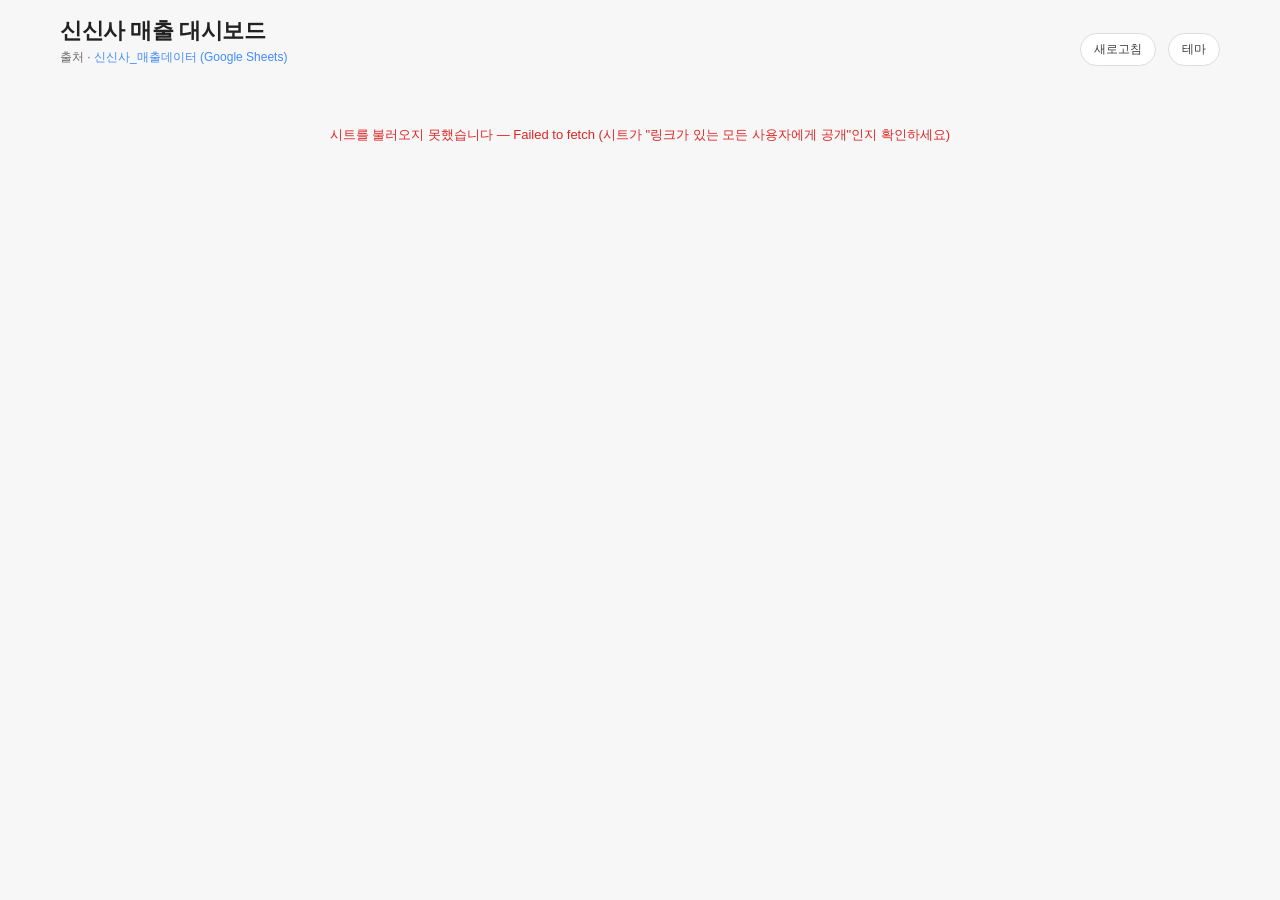
<file: sales/index.html>
<!DOCTYPE html>
<!-- 구글시트(gviz CSV)를 읽어 신신사 매출을 집계·시각화하는 단일 파일 대시보드 -->
<html lang="ko">
<head>
<meta charset="UTF-8">
<meta name="viewport" content="width=device-width, initial-scale=1.0">
<title>신신사 매출 대시보드</title>
<script>
/* 다크 토글 IIFE — DOM 렌더 전 적용 (일일 브리핑과 동일 규약) */
(function(){
  var saved = localStorage.getItem('theme');
  if(saved){ document.documentElement.dataset.theme = saved; }
  else if(window.matchMedia && window.matchMedia('(prefers-color-scheme:dark)').matches){
    document.documentElement.dataset.theme = 'dark';
  }
})();
</script>
<style>
/* ── 디자인 토큰 — briefing/tokens.css 와 동일 값 + 시리즈 색상 슬롯 ── */
:root{
  --bg:#f7f7f7; --card:#fff;
  --txt:#222222; --txt-body:#3f3f3f; --txt-sub:#6a6a6a; --txt-lbl:#929292;
  --bdr:#dddddd; --divider:#ebebeb; --grid:#ebebeb;
  --neg:#dc2626; --pos:#16a34a; --info:#428bff; --accent:#ff385c;
  --s1:#2a78d6; --s2:#eb6834; --s3:#1baf7a; --s4:#eda100;
  --s5:#e87ba4; --s6:#008300; --s7:#4a3aa7; --s8:#e34948; --s9:#8a8f98;
}
[data-theme="dark"]{
  --bg:#0f172a; --card:#1e293b;
  --txt:#f1f5f9; --txt-body:#e2e8f0; --txt-sub:#94a3b8; --txt-lbl:#64748b;
  --bdr:#334155; --divider:#1e293b; --grid:#334155;
  --neg:#f87171; --pos:#4ade80; --info:#60a5fa; --accent:#ff5a7a;
  --s1:#3987e5; --s2:#d95926; --s3:#199e70; --s4:#c98500;
  --s5:#d55181; --s6:#008300; --s7:#9085e9; --s8:#e66767; --s9:#94a3b8;
}
*{box-sizing:border-box}
body{
  font-family:-apple-system,"Pretendard","Apple SD Gothic Neo",BlinkMacSystemFont,sans-serif;
  background:var(--bg); color:var(--txt); margin:0; padding:16px 14px 56px;
  -webkit-font-smoothing:antialiased;
}
.wrap{max-width:1160px;margin:0 auto}
.card{
  background:var(--card); border:1px solid var(--bdr); border-radius:16px;
  box-shadow:0 1px 2px rgba(0,0,0,.04),0 6px 16px rgba(0,0,0,.05); padding:16px;
}
.lbl{font-size:9px;font-weight:800;text-transform:uppercase;color:var(--txt-lbl);letter-spacing:.05em}
.sub{font-size:12px;color:var(--txt-sub)}

/* 헤더 */
header{display:flex;align-items:flex-end;gap:12px;flex-wrap:wrap;margin-bottom:16px}
header h1{font-size:22px;font-weight:800;margin:0;letter-spacing:-.02em}
header .meta{font-size:12px;color:var(--txt-sub);margin-top:3px}
header .meta a{color:var(--info);text-decoration:none}
header .meta a:hover{text-decoration:underline}
.spacer{flex:1}
.btn{
  padding:7px 13px;border:1px solid var(--bdr);background:var(--card);color:var(--txt-body);
  border-radius:999px;font-size:12px;cursor:pointer;font-family:inherit;
}
.btn:hover{border-color:var(--txt-sub)}

/* 필터 — 차트 위 한 줄 */
.filters{display:flex;flex-direction:column;gap:9px;margin-bottom:16px}
.frow{display:flex;align-items:center;gap:8px;flex-wrap:wrap}
.frow > .lbl{min-width:62px;flex:none}
.chip{
  padding:5px 12px;border:1px solid var(--bdr);background:var(--card);border-radius:999px;
  font-size:12px;color:var(--txt-body);cursor:pointer;white-space:nowrap;font-family:inherit;
}
.chip:hover{border-color:var(--txt-sub)}
.chip.active{background:var(--txt);color:var(--card);border-color:var(--txt);font-weight:600}

/* KPI */
.kpis{display:grid;grid-template-columns:repeat(4,1fr);gap:12px;margin-bottom:14px}
.kpi .val{font-size:26px;font-weight:800;margin-top:5px;letter-spacing:-.02em;line-height:1.15}
.kpi.hero .val{font-size:48px;line-height:1.05}
.kpi .val small{font-size:.42em;font-weight:700;color:var(--txt-sub);margin-left:3px}
.kpi.hero .val small{font-size:.3em}
.kpi .note{font-size:11px;color:var(--txt-sub);margin-top:6px}
.delta{font-weight:800}
.delta.up{color:var(--pos)} .delta.dn{color:var(--neg)} .delta.fl{color:var(--txt-sub)}

/* 차트 */
.charts{display:grid;grid-template-columns:1fr 1fr;gap:12px;margin-bottom:14px}
.charts > .card{min-width:0}      /* 그리드 열이 자기 SVG 폭에 끌려가지 않게 */
.charts .full{grid-column:1 / -1}
.chart-card{position:relative}
.chart-head{display:flex;align-items:baseline;gap:8px;margin-bottom:2px}
.chart-head h2{font-size:14px;font-weight:700;margin:0}
.chart-head .unit{font-size:11px;color:var(--txt-lbl)}
.legend{display:flex;gap:14px;flex-wrap:wrap;margin:8px 0 2px}
.legend span{display:inline-flex;align-items:center;gap:6px;font-size:11.5px;color:var(--txt-sub)}
.legend i{display:inline-block;flex:none}
.legend i.line{width:14px;height:3px;border-radius:2px}
.legend i.rect{width:11px;height:11px;border-radius:3px}
.plot{overflow-x:auto;overflow-y:hidden}
.plot svg{display:block}
.empty{padding:38px 0;text-align:center;color:var(--txt-sub);font-size:13px}
.figure{padding:34px 0 30px;text-align:center}
.figure-n{font-size:12px;color:var(--txt-sub)}
.figure-v{font-size:30px;font-weight:800;letter-spacing:-.02em;margin-top:5px}

/* 툴팁 */
.tip{
  position:absolute;z-index:20;pointer-events:none;background:var(--card);
  border:1px solid var(--bdr);border-radius:10px;padding:8px 10px;
  box-shadow:0 6px 22px rgba(0,0,0,.14);min-width:118px;
}
.tip-t{font-size:10.5px;font-weight:700;color:var(--txt-lbl);margin-bottom:5px}
.tip-r{display:flex;align-items:center;gap:6px;font-size:12px;line-height:1.7;white-space:nowrap}
.tip-r b{color:var(--txt);font-weight:800;font-variant-numeric:tabular-nums}
.tip-k{width:12px;height:3px;border-radius:2px;flex:none}
.tip-n{color:var(--txt-sub);font-size:11px}

/* 표 */
.table-wrap{max-height:440px;overflow:auto;margin-top:10px;border-top:1px solid var(--divider)}
table{width:100%;border-collapse:collapse;font-size:12px}
thead th{
  position:sticky;top:0;background:var(--card);z-index:2;text-align:left;padding:9px 8px;
  font-size:10px;font-weight:800;color:var(--txt-lbl);text-transform:uppercase;letter-spacing:.04em;
  border-bottom:1px solid var(--bdr);cursor:pointer;white-space:nowrap;user-select:none;
}
thead th:hover{color:var(--txt-body)}
thead th.num,tbody td.num{text-align:right;font-variant-numeric:tabular-nums}
tbody td{padding:8px;border-bottom:1px solid var(--divider);color:var(--txt-body);white-space:nowrap}
tbody tr:hover td{background:var(--bg)}

.status{padding:44px 0;text-align:center;color:var(--txt-sub);font-size:13px}
.status.err{color:var(--neg)}

@media (max-width:820px){
  .kpis{grid-template-columns:repeat(2,1fr)}
  .charts{grid-template-columns:1fr}
  .kpi.hero .val{font-size:38px}
}
</style>
</head>
<body>
<div class="wrap">

  <header>
    <div>
      <h1>신신사 매출 대시보드</h1>
      <div class="meta">
        출처 · <a id="srcLink" href="#" target="_blank" rel="noopener">신신사_매출데이터 (Google Sheets)</a>
        <span id="stamp"></span>
      </div>
    </div>
    <div class="spacer"></div>
    <button class="btn" id="reload" type="button">새로고침</button>
    <button class="btn" id="theme" type="button">테마</button>
  </header>

  <div id="status" class="status">구글시트를 불러오는 중…</div>

  <main id="app" hidden>

    <section class="filters" id="filters"></section>

    <section class="kpis">
      <div class="card kpi hero">
        <div class="lbl">총 매출액</div>
        <div class="val" id="kpiRev">—</div>
        <div class="note" id="kpiRevNote"></div>
      </div>
      <div class="card kpi">
        <div class="lbl">총 판매수량</div>
        <div class="val" id="kpiQty">—</div>
        <div class="note" id="kpiQtyNote"></div>
      </div>
      <div class="card kpi">
        <div class="lbl">평균 단가</div>
        <div class="val" id="kpiPrice">—</div>
        <div class="note">매출액 ÷ 판매수량</div>
      </div>
      <div class="card kpi">
        <div class="lbl">연간 성장률</div>
        <div class="val" id="kpiYoy">—</div>
        <div class="note" id="kpiYoyNote"></div>
      </div>
    </section>

    <section class="charts">
      <div class="card chart-card full" id="cTrend">
        <div class="chart-head"><h2>월별 매출 추이</h2><span class="unit">단위 · 억원</span></div>
        <div class="sub">연도별 같은 달을 겹쳐 비교합니다.</div>
        <div class="legend"></div>
        <div class="plot"></div>
      </div>

      <div class="card chart-card" id="cSite">
        <div class="chart-head"><h2>생산거점별 매출</h2><span class="unit">단위 · 억원</span></div>
        <div class="sub">선택 기간 누적, 매출 순.</div>
        <div class="plot"></div>
      </div>

      <div class="card chart-card" id="cProduct">
        <div class="chart-head"><h2>제품군별 매출</h2><span class="unit">단위 · 억원</span></div>
        <div class="sub">선택 기간 누적, 매출 순.</div>
        <div class="plot"></div>
      </div>

      <div class="card chart-card full" id="cCountry">
        <div class="chart-head"><h2>국가별 월 매출 구성</h2><span class="unit">단위 · 억원</span></div>
        <div class="sub">월 매출을 판매 국가로 나눠 쌓았습니다.</div>
        <div class="legend"></div>
        <div class="plot"></div>
      </div>
    </section>

    <section class="card">
      <div class="chart-head"><h2>상세 데이터</h2><span class="unit" id="rowCount"></span></div>
      <div class="sub">머리글을 누르면 정렬됩니다.</div>
      <div class="table-wrap">
        <table>
          <thead><tr id="thead"></tr></thead>
          <tbody id="tbody"></tbody>
        </table>
      </div>
    </section>

  </main>
</div>

<script>
(function(){
'use strict';

/* ──────────────────────────── 설정 ──────────────────────────── */
var SHEET_ID = '1qVXO3Bv8hkRlRXuQdixSHuerXBR7qFPk470iBvlNhrI';
var SHEET_URL = 'https://docs.google.com/spreadsheets/d/' + SHEET_ID + '/edit';
var CSV_URL = 'https://docs.google.com/spreadsheets/d/' + SHEET_ID + '/gviz/tq?tqx=out:csv';
var NS = 'http://www.w3.org/2000/svg';
var EOK = 1e8; /* 억 */

document.getElementById('srcLink').href = SHEET_URL;

/* ──────────────────────────── 유틸 ──────────────────────────── */
function css(name){
  return getComputedStyle(document.documentElement).getPropertyValue(name).trim();
}
function slot(i){ return css('--s' + (i < 8 ? i + 1 : 9)); }

/* RFC4180 CSV 파서 — gviz는 숫자에 천단위 쉼표를 넣어 내보내므로 따옴표 처리가 필수 */
function parseCSV(text){
  var rows = [], row = [], field = '', inQuote = false, i, c;
  for(i = 0; i < text.length; i++){
    c = text[i];
    if(inQuote){
      if(c === '"'){
        if(text[i+1] === '"'){ field += '"'; i++; } else { inQuote = false; }
      } else { field += c; }
    } else if(c === '"'){ inQuote = true; }
    else if(c === ','){ row.push(field); field = ''; }
    else if(c === '\n'){ row.push(field); rows.push(row); row = []; field = ''; }
    else if(c !== '\r'){ field += c; }
  }
  if(field !== '' || row.length){ row.push(field); rows.push(row); }
  return rows;
}
function num(v){
  var n = parseFloat(String(v).replace(/[^0-9.\-]/g, ''));
  return isFinite(n) ? n : 0;
}
function fmtWon(v){
  var a = Math.abs(v);
  if(a >= 1e12) return trim1(v / 1e12) + '조';
  if(a >= EOK)  return trim1(v / EOK) + '억';
  if(a >= 1e4)  return Math.round(v / 1e4).toLocaleString('ko-KR') + '만';
  return Math.round(v).toLocaleString('ko-KR');
}
function fmtQty(v){
  if(Math.abs(v) >= 1e4) return trim1(v / 1e4) + '만';
  return Math.round(v).toLocaleString('ko-KR');
}
function trim1(v){
  var s = Math.abs(v) >= 100 ? String(Math.round(v)) : v.toFixed(1);
  return s.replace(/\.0$/, '').replace(/\B(?=(\d{3})+(?!\d))/, ',');
}
function comma(v){ return Math.round(v).toLocaleString('ko-KR'); }
/* 축 눈금은 억 단위 소수 — 자릿수는 최대값에 맞춰 결정 */
function fmtEok(v, step){
  var d = step / EOK < 1 ? 2 : (step / EOK < 10 ? 1 : 0);
  return (v / EOK).toFixed(d).replace(/\.?0+$/, '') || '0';
}
function niceTicks(max){
  if(!(max > 0)) return [0, 1];
  var raw = max / 4;
  var mag = Math.pow(10, Math.floor(Math.log10(raw)));
  var n = raw / mag;
  var step = (n <= 1 ? 1 : n <= 2 ? 2 : n <= 2.5 ? 2.5 : n <= 5 ? 5 : 10) * mag;
  var t = [], v = 0;
  while(v < max - step * 1e-9){ t.push(v); v += step; }
  t.push(v);
  return t;
}
function el(tag, attrs, text){
  var e = document.createElementNS(NS, tag), k;
  for(k in attrs){ if(attrs[k] != null) e.setAttribute(k, attrs[k]); }
  if(text != null) e.textContent = text;   /* 시트에서 온 라벨은 항상 textContent */
  return e;
}
/* 데이터 끝(오른쪽/위)만 둥근 막대 — 베이스라인 쪽은 각지게 */
function barRightPath(x, y, w, h, r){
  r = Math.min(r, w, h / 2);
  if(r <= 0.5) return 'M' + x + ',' + y + 'h' + w + 'v' + h + 'h' + (-w) + 'Z';
  return 'M' + x + ',' + y + 'H' + (x + w - r) + 'A' + r + ',' + r + ' 0 0 1 ' + (x + w) + ',' + (y + r) +
         'V' + (y + h - r) + 'A' + r + ',' + r + ' 0 0 1 ' + (x + w - r) + ',' + (y + h) + 'H' + x + 'Z';
}
function barTopPath(x, y, w, h, r){
  r = Math.min(r, w / 2, h);
  if(r <= 0.5) return 'M' + x + ',' + y + 'h' + w + 'v' + h + 'h' + (-w) + 'Z';
  return 'M' + x + ',' + (y + h) + 'V' + (y + r) + 'A' + r + ',' + r + ' 0 0 1 ' + (x + r) + ',' + y +
         'H' + (x + w - r) + 'A' + r + ',' + r + ' 0 0 1 ' + (x + w) + ',' + (y + r) +
         'V' + (y + h) + 'Z';
}

/* ──────────────────────────── 툴팁 ──────────────────────────── */
function tipFor(card){
  var t = card.querySelector('.tip');
  if(!t){ t = document.createElement('div'); t.className = 'tip'; t.hidden = true; card.appendChild(t); }
  return t;
}
function showTip(card, x, y, title, rows){
  var t = tipFor(card);
  t.replaceChildren();
  var h = document.createElement('div');
  h.className = 'tip-t'; h.textContent = title; t.appendChild(h);
  rows.forEach(function(r){
    var line = document.createElement('div'); line.className = 'tip-r';
    var key = document.createElement('span'); key.className = 'tip-k'; key.style.background = r.color;
    var val = document.createElement('b'); val.textContent = r.value;          /* 값이 앞 */
    var nm  = document.createElement('span'); nm.className = 'tip-n'; nm.textContent = r.name;
    line.append(key, val, nm); t.appendChild(line);
  });
  t.hidden = false;
  var w = t.offsetWidth, hgt = t.offsetHeight, cw = card.clientWidth;
  t.style.left = Math.max(6, Math.min(cw - w - 6, x - w / 2)) + 'px';
  t.style.top  = Math.max(4, y - hgt - 12) + 'px';
}
function hideTip(card){ var t = card.querySelector('.tip'); if(t) t.hidden = true; }
/* SVG 좌표 → 카드 기준 좌표 (패딩·가로 스크롤·확대 모두 반영) */
function anchor(card, svg, sx, sy, W, H){
  var b = svg.getBoundingClientRect(), c = card.getBoundingClientRect();
  return { x: b.left - c.left + sx * (b.width / W), y: b.top - c.top + sy * (b.height / H) };
}

/* ──────────────────────────── 상태 ──────────────────────────── */
var ALL = [];                     /* 시트 전체 행 */
var COLS = ['연월','생산거점','국가','제품군','고객사','수출구분','판매수량','단가_원','매출액_원'];
var YEARS = [], SITES = [], PRODUCTS = [], CHANNELS = [], COUNTRIES = [];
var COLOR = { year: {}, country: {} };   /* 색은 엔티티에 고정 — 필터로 다시 칠하지 않음 */
var F = { year: 'ALL', site: 'ALL', product: 'ALL', channel: 'ALL' };
var SORT = { key: '연월', dir: 1 };

/* ──────────────────────────── 로드 ──────────────────────────── */
function load(){
  var status = document.getElementById('status');
  var app = document.getElementById('app');
  status.className = 'status';
  status.textContent = '구글시트를 불러오는 중…';
  status.hidden = false;
  if(!ALL.length) app.hidden = true;

  fetch(CSV_URL + '&_=' + Date.now(), { cache: 'no-store' })
    .then(function(r){
      if(!r.ok) throw new Error('HTTP ' + r.status);
      return r.text();
    })
    .then(function(text){
      var rows = parseCSV(text).filter(function(r){ return r.length > 1; });
      if(rows.length < 2) throw new Error('시트에 데이터 행이 없습니다.');
      var head = rows[0].map(function(s){ return s.trim(); });
      var ix = COLS.map(function(name){
        var i = head.indexOf(name);
        return i >= 0 ? i : COLS.indexOf(name);   /* 머리글이 바뀌면 위치로 대체 */
      });
      ALL = rows.slice(1)
        .filter(function(r){ return r[ix[0]] && /^\d{4}-\d{2}/.test(r[ix[0]].trim()); })
        .map(function(r){
          return {
            '연월': r[ix[0]].trim(),
            '생산거점': (r[ix[1]] || '').trim(),
            '국가': (r[ix[2]] || '').trim(),
            '제품군': (r[ix[3]] || '').trim(),
            '고객사': (r[ix[4]] || '').trim(),
            '수출구분': (r[ix[5]] || '').trim(),
            '판매수량': num(r[ix[6]]),
            '단가_원': num(r[ix[7]]),
            '매출액_원': num(r[ix[8]])
          };
        });
      if(!ALL.length) throw new Error('읽을 수 있는 매출 행이 없습니다.');
      buildMeta();
      status.hidden = true;
      app.hidden = false;
      document.getElementById('stamp').textContent =
        ' · ' + new Date().toLocaleString('ko-KR', { dateStyle: 'medium', timeStyle: 'short' }) + ' 기준';
      buildFilters();
      renderAll();
    })
    .catch(function(e){
      status.className = 'status err';
      status.hidden = false;
      status.textContent = '시트를 불러오지 못했습니다 — ' + e.message +
        ' (시트가 "링크가 있는 모든 사용자에게 공개"인지 확인하세요)';
    });
}

function uniq(key, sortFn){
  var seen = {}, out = [];
  ALL.forEach(function(r){ if(r[key] && !seen[r[key]]){ seen[r[key]] = 1; out.push(r[key]); } });
  return sortFn ? out.sort(sortFn) : out.sort();
}
function buildMeta(){
  YEARS = uniq2(ALL.map(function(r){ return r['연월'].slice(0, 4); })).sort();
  SITES = uniq('생산거점'); PRODUCTS = uniq('제품군'); CHANNELS = uniq('수출구분');

  /* 국가 순서는 전체 데이터 기준 매출 내림차순으로 한 번만 고정 */
  var tot = {};
  ALL.forEach(function(r){ tot[r['국가']] = (tot[r['국가']] || 0) + r['매출액_원']; });
  COUNTRIES = Object.keys(tot).sort(function(a, b){ return tot[b] - tot[a]; });

  COLOR.year = {}; COLOR.country = {};
  YEARS.forEach(function(y, i){ COLOR.year[y] = i; });
  COUNTRIES.forEach(function(c, i){ COLOR.country[c] = i; });
}
function uniq2(arr){
  var seen = {}, out = [];
  arr.forEach(function(v){ if(v && !seen[v]){ seen[v] = 1; out.push(v); } });
  return out;
}

/* ──────────────────────────── 필터 ──────────────────────────── */
function buildFilters(){
  var host = document.getElementById('filters');
  host.replaceChildren();
  addRow(host, '기간', 'year', YEARS.map(function(y){ return y + '년'; }), YEARS);
  addRow(host, '생산거점', 'site', SITES, SITES);
  addRow(host, '제품군', 'product', PRODUCTS, PRODUCTS);
  addRow(host, '수출구분', 'channel', CHANNELS, CHANNELS);
}
function addRow(host, label, key, labels, values){
  var row = document.createElement('div'); row.className = 'frow';
  var lb = document.createElement('div'); lb.className = 'lbl'; lb.textContent = label;
  row.appendChild(lb);
  row.appendChild(chip('전체', 'ALL', key));
  values.forEach(function(v, i){ row.appendChild(chip(labels[i], v, key)); });
  host.appendChild(row);
}
function chip(text, value, key){
  var b = document.createElement('button');
  b.type = 'button';
  b.className = 'chip' + (F[key] === value ? ' active' : '');
  b.textContent = text;
  b.addEventListener('click', function(){
    F[key] = value;
    Array.prototype.forEach.call(b.parentNode.querySelectorAll('.chip'), function(c){
      c.classList.remove('active');
    });
    b.classList.add('active');
    renderAll();
  });
  return b;
}
function filtered(ignoreYear){
  return ALL.filter(function(r){
    if(!ignoreYear && F.year !== 'ALL' && r['연월'].slice(0, 4) !== F.year) return false;
    if(F.site !== 'ALL' && r['생산거점'] !== F.site) return false;
    if(F.product !== 'ALL' && r['제품군'] !== F.product) return false;
    if(F.channel !== 'ALL' && r['수출구분'] !== F.channel) return false;
    return true;
  });
}
function sum(rows, key){
  return rows.reduce(function(a, r){ return a + r[key]; }, 0);
}
function groupSum(rows, key, valKey){
  var m = new Map();
  rows.forEach(function(r){ m.set(r[key], (m.get(r[key]) || 0) + r[valKey]); });
  return m;
}

/* ──────────────────────────── 렌더 ──────────────────────────── */
function renderAll(){
  var rows = filtered(false);
  renderKPI(rows);
  renderTrend(rows);
  renderRank(document.getElementById('cSite'), rows, '생산거점');
  renderRank(document.getElementById('cProduct'), rows, '제품군');
  renderCountry(rows);
  renderTable(rows);
}

function renderKPI(rows){
  var rev = sum(rows, '매출액_원'), qty = sum(rows, '판매수량');
  var months = uniq2(rows.map(function(r){ return r['연월']; })).length;

  setVal('kpiRev', fmtWon(rev), '원');
  document.getElementById('kpiRevNote').textContent =
    months ? months + '개월 · 월평균 ' + fmtWon(rev / months) + '원' : '해당 데이터 없음';

  setVal('kpiQty', fmtQty(qty), '대');
  document.getElementById('kpiQtyNote').textContent = comma(qty) + '대';

  setVal('kpiPrice', qty ? comma(rev / qty) : '—', qty ? '원' : '');

  /* 연간 성장률 — 기간 칩과 무관하게 연도 전체를 비교 */
  var yRows = filtered(true), box = document.getElementById('kpiYoy');
  var note = document.getElementById('kpiYoyNote');
  if(YEARS.length < 2){
    box.textContent = '—'; note.textContent = '비교할 연도가 없습니다.';
    return;
  }
  var prev = YEARS[YEARS.length - 2], cur = YEARS[YEARS.length - 1];
  var pv = sum(yRows.filter(function(r){ return r['연월'].slice(0, 4) === prev; }), '매출액_원');
  var cv = sum(yRows.filter(function(r){ return r['연월'].slice(0, 4) === cur; }), '매출액_원');
  box.replaceChildren();
  if(!pv){
    box.textContent = '—';
    note.textContent = cv ? cur + '년 ' + fmtWon(cv) + '원 · ' + prev + '년 실적 없음'
                          : '해당 조건의 비교 데이터가 없습니다.';
    return;
  } else {
    var pct = (cv - pv) / pv * 100;
    var s = document.createElement('span');
    s.className = 'delta ' + (pct > 0.05 ? 'up' : pct < -0.05 ? 'dn' : 'fl');
    s.textContent = (pct > 0 ? '+' : '') + pct.toFixed(1) + '%';
    box.appendChild(s);
  }
  note.textContent = cur + '년 ' + fmtWon(cv) + ' vs ' + prev + '년 ' + fmtWon(pv) + '원';
}
function setVal(id, text, unit){
  var e = document.getElementById(id);
  e.replaceChildren(document.createTextNode(text));
  if(unit){ var s = document.createElement('small'); s.textContent = unit; e.appendChild(s); }
}

function plotOf(card){
  var p = card.querySelector('.plot');
  p.replaceChildren();
  hideTip(card);
  return p;
}
function noData(card){
  var p = plotOf(card);
  var d = document.createElement('div'); d.className = 'empty';
  d.textContent = '선택한 조건에 해당하는 데이터가 없습니다.';
  p.appendChild(d);
  var lg = card.querySelector('.legend'); if(lg) lg.replaceChildren();
}
function legendOf(card, items, shape){
  var lg = card.querySelector('.legend');
  if(!lg) return;
  lg.replaceChildren();
  if(items.length < 2) return;              /* 시리즈가 하나면 제목이 곧 범례 */
  items.forEach(function(it){
    var s = document.createElement('span');
    var i = document.createElement('i');
    i.className = shape; i.style.background = it.color;
    var t = document.createTextNode(it.name);
    s.append(i, t); lg.appendChild(s);
  });
}

/* 1. 월별 매출 추이 — 연도별 라인 */
function renderTrend(rows){
  var card = document.getElementById('cTrend');
  if(!rows.length) return noData(card);

  var years = (F.year === 'ALL' ? YEARS : [F.year]).filter(function(y){
    return rows.some(function(r){ return r['연월'].slice(0, 4) === y; });
  });
  var series = years.map(function(y){
    var v = new Array(12).fill(0), has = new Array(12).fill(false);
    rows.forEach(function(r){
      if(r['연월'].slice(0, 4) !== y) return;
      var m = parseInt(r['연월'].slice(5, 7), 10) - 1;
      v[m] += r['매출액_원']; has[m] = true;
    });
    return { name: y + '년', color: slot(COLOR.year[y]), v: v, has: has };
  });
  legendOf(card, series, 'line');

  var host = plotOf(card);
  var W = Math.max(560, host.clientWidth || card.clientWidth - 32);
  var H = 300, PL = 54, PR = 66, PT = 14, PB = 30;
  var iw = W - PL - PR, ih = H - PT - PB;

  var max = 0;
  series.forEach(function(s){ s.v.forEach(function(x){ if(x > max) max = x; }); });
  var ticks = niceTicks(max), top = ticks[ticks.length - 1];
  var step = ticks.length > 1 ? ticks[1] - ticks[0] : top;
  var X = function(i){ return PL + i * iw / 11; };
  var Y = function(v){ return PT + ih - (top ? v / top * ih : 0); };

  var svg = el('svg', { width: W, height: H, viewBox: '0 0 ' + W + ' ' + H, role: 'img' });
  svg.appendChild(el('title', {}, '월별 매출 추이'));

  ticks.forEach(function(t){
    svg.appendChild(el('line', { x1: PL, x2: PL + iw, y1: Y(t), y2: Y(t), stroke: css('--grid'), 'stroke-width': 1 }));
    svg.appendChild(el('text', {
      x: PL - 9, y: Y(t) + 4, 'text-anchor': 'end', fill: css('--txt-lbl'),
      'font-size': 10.5, 'font-variant-numeric': 'tabular-nums'
    }, fmtEok(t, step)));
  });
  for(var m = 0; m < 12; m++){
    svg.appendChild(el('text', {
      x: X(m), y: H - 9, 'text-anchor': 'middle', fill: css('--txt-lbl'), 'font-size': 10.5
    }, (m + 1) + '월'));
  }

  series.forEach(function(s){
    var pts = [], last = -1;
    for(var i = 0; i < 12; i++){ if(s.has[i]){ pts.push([X(i), Y(s.v[i])]); last = i; } }
    if(!pts.length) return;
    svg.appendChild(el('path', {
      d: pts.map(function(p, i){ return (i ? 'L' : 'M') + p[0] + ',' + p[1]; }).join(' '),
      fill: 'none', stroke: s.color, 'stroke-width': 2,
      'stroke-linejoin': 'round', 'stroke-linecap': 'round'
    }));
    s.endX = pts[pts.length - 1][0]; s.endY = pts[pts.length - 1][1]; s.endV = s.v[last];
  });
  /* 끝점 마커 + 표면색 링 */
  series.forEach(function(s){
    if(s.endX == null) return;
    svg.appendChild(el('circle', {
      cx: s.endX, cy: s.endY, r: 4.5, fill: s.color, stroke: css('--card'), 'stroke-width': 2
    }));
  });
  /* 끝값 직접 라벨 — 서로 겹치면 범례에 맡기고 생략 */
  var placed = [];
  series.forEach(function(s){
    if(s.endX == null) return;
    if(placed.some(function(y){ return Math.abs(y - s.endY) < 16; })) return;
    placed.push(s.endY);
    svg.appendChild(el('text', {
      x: s.endX + 10, y: s.endY + 4, fill: css('--txt-body'),
      'font-size': 11.5, 'font-weight': 700, 'font-variant-numeric': 'tabular-nums'
    }, fmtEok(s.endV, step)));
  });

  /* 크로스헤어 — X를 먼저 찾고 모든 시리즈 값을 한 번에 읽어준다 */
  var hair = el('line', { y1: PT, y2: PT + ih, stroke: css('--txt-lbl'), 'stroke-width': 1, opacity: 0 });
  svg.appendChild(hair);
  var hit = el('rect', { x: PL - iw / 22, y: PT, width: iw + iw / 11, height: ih, fill: 'transparent' });
  svg.appendChild(hit);
  hit.addEventListener('pointermove', function(ev){
    var box = svg.getBoundingClientRect();
    var rel = (ev.clientX - box.left) * (W / box.width);
    var i = Math.max(0, Math.min(11, Math.round((rel - PL) / (iw / 11))));
    hair.setAttribute('x1', X(i)); hair.setAttribute('x2', X(i)); hair.setAttribute('opacity', .45);
    var lines = series.filter(function(s){ return s.has[i]; }).map(function(s){
      return { color: s.color, value: fmtWon(s.v[i]) + '원', name: s.name };
    });
    if(!lines.length){ hideTip(card); return; }
    var yTop = Math.min.apply(null, series.filter(function(s){ return s.has[i]; }).map(function(s){ return Y(s.v[i]); }));
    var a = anchor(card, svg, X(i), yTop, W, H);
    showTip(card, a.x, a.y, (i + 1) + '월', lines);
  });
  hit.addEventListener('pointerleave', function(){ hair.setAttribute('opacity', 0); hideTip(card); });

  host.appendChild(svg);
}

/* 2·3. 순위 가로 막대 — 단일 색(항목에 자연 순서가 없으므로 값-램프 금지) */
function renderRank(card, rows, key){
  if(!rows.length) return noData(card);
  var m = groupSum(rows, key, '매출액_원');
  var items = Array.from(m, function(e){ return { name: e[0], v: e[1] }; })
                   .sort(function(a, b){ return b.v - a.v; });

  var host = plotOf(card);
  if(items.length === 1){          /* 막대 하나짜리 차트 대신 수치로 */
    var fig = document.createElement('div');
    fig.className = 'figure';
    var nm = document.createElement('div'); nm.className = 'figure-n'; nm.textContent = items[0].name;
    var vl = document.createElement('div'); vl.className = 'figure-v';
    vl.textContent = fmtWon(items[0].v) + '원';
    fig.append(nm, vl); host.appendChild(fig);
    return;
  }
  var W = Math.max(260, host.clientWidth || card.clientWidth - 32);
  var narrow = W < 420;
  var PL = narrow ? 68 : 84, PR = narrow ? 58 : 74, PT = 6, PB = 24;
  var band = 34, ih = items.length * band;
  var H = PT + ih + PB, iw = W - PL - PR;
  var max = items.length ? items[0].v : 0;
  var ticks = niceTicks(max), top = ticks[ticks.length - 1];
  var step = ticks.length > 1 ? ticks[1] - ticks[0] : top;

  var svg = el('svg', { width: W, height: H, viewBox: '0 0 ' + W + ' ' + H, role: 'img' });
  svg.appendChild(el('title', {}, key + '별 매출'));

  ticks.forEach(function(t){
    var x = PL + (top ? t / top * iw : 0);
    svg.appendChild(el('line', { x1: x, x2: x, y1: PT, y2: PT + ih, stroke: css('--grid'), 'stroke-width': 1 }));
    svg.appendChild(el('text', {
      x: x, y: H - 8, 'text-anchor': 'middle', fill: css('--txt-lbl'),
      'font-size': 10.5, 'font-variant-numeric': 'tabular-nums'
    }, fmtEok(t, step)));
  });

  var bh = Math.min(24, band - 10);
  items.forEach(function(it, i){
    var y = PT + i * band + (band - bh) / 2;
    var w = top ? Math.max(1, it.v / top * iw) : 1;
    svg.appendChild(el('text', {
      x: PL - 10, y: y + bh / 2 + 4, 'text-anchor': 'end', fill: css('--txt-body'), 'font-size': 12
    }, it.name));
    var bar = el('path', { d: barRightPath(PL, y, w, bh, 4), fill: slot(0) });
    svg.appendChild(bar);
    svg.appendChild(el('text', {
      x: PL + w + 9, y: y + bh / 2 + 4, fill: css('--txt-body'),
      'font-size': 11.5, 'font-weight': 700, 'font-variant-numeric': 'tabular-nums'
    }, fmtEok(it.v, step)));

    /* 히트 영역은 막대보다 넉넉하게 */
    var hit = el('rect', { x: PL, y: PT + i * band, width: iw, height: band, fill: 'transparent' });
    hit.addEventListener('pointerenter', function(){ bar.setAttribute('opacity', .78); });
    hit.addEventListener('pointerleave', function(){ bar.setAttribute('opacity', 1); hideTip(card); });
    hit.addEventListener('pointermove', function(){
      var a = anchor(card, svg, PL + w, y, W, H);
      showTip(card, a.x, a.y, it.name,
        [{ color: slot(0), value: fmtWon(it.v) + '원', name: '매출액' }]);
    });
    svg.appendChild(hit);
  });
  host.appendChild(svg);
}

/* 4. 국가별 월 매출 구성 — 누적 세로 막대 */
function renderCountry(rows){
  var card = document.getElementById('cCountry');
  if(!rows.length) return noData(card);

  var months = uniq2(rows.map(function(r){ return r['연월']; })).sort();
  var used = COUNTRIES.filter(function(c){ return rows.some(function(r){ return r['국가'] === c; }); });
  var series = used.map(function(c){ return { name: c, color: slot(COLOR.country[c]) }; });
  legendOf(card, series, 'rect');

  var byMonth = {};
  months.forEach(function(m){ byMonth[m] = {}; used.forEach(function(c){ byMonth[m][c] = 0; }); });
  rows.forEach(function(r){ byMonth[r['연월']][r['국가']] += r['매출액_원']; });

  var host = plotOf(card);
  var avail = Math.max(560, host.clientWidth || card.clientWidth - 32);
  var W = Math.max(avail, months.length * 34 + 120);
  var H = 320, PL = 54, PR = 12, PT = 14, PB = 38;
  var iw = W - PL - PR, ih = H - PT - PB;

  var max = 0;
  months.forEach(function(m){
    var t = 0; used.forEach(function(c){ t += byMonth[m][c]; });
    if(t > max) max = t;
  });
  var ticks = niceTicks(max), top = ticks[ticks.length - 1];
  var step = ticks.length > 1 ? ticks[1] - ticks[0] : top;
  var band = iw / months.length, cw = Math.min(24, band * 0.62);

  var svg = el('svg', { width: W, height: H, viewBox: '0 0 ' + W + ' ' + H, role: 'img' });
  svg.appendChild(el('title', {}, '국가별 월 매출 구성'));

  ticks.forEach(function(t){
    var y = PT + ih - (top ? t / top * ih : 0);
    svg.appendChild(el('line', { x1: PL, x2: PL + iw, y1: y, y2: y, stroke: css('--grid'), 'stroke-width': 1 }));
    svg.appendChild(el('text', {
      x: PL - 9, y: y + 4, 'text-anchor': 'end', fill: css('--txt-lbl'),
      'font-size': 10.5, 'font-variant-numeric': 'tabular-nums'
    }, fmtEok(t, step)));
  });

  months.forEach(function(m, i){
    var cx = PL + band * (i + 0.5), y0 = PT + ih, total = 0;
    used.forEach(function(c){ total += byMonth[m][c]; });

    var acc = 0, segs = [];
    used.forEach(function(c){
      var v = byMonth[m][c];
      if(v <= 0) return;
      var h = top ? v / top * ih : 0;
      segs.push({ c: c, v: v, y: y0 - (acc + v) / (top || 1) * ih, h: h });
      acc += v;
    });
    segs.forEach(function(s, k){
      var gap = k === segs.length - 1 ? 0 : 2;      /* 표면색 2px 간격이 구분자 */
      var h = Math.max(1, s.h - gap);
      var isTop = k === segs.length - 1;
      var d = isTop ? barTopPath(cx - cw / 2, s.y, cw, h, 4)
                    : 'M' + (cx - cw / 2) + ',' + (s.y + gap) + 'h' + cw + 'v' + h + 'h' + (-cw) + 'Z';
      svg.appendChild(el('path', { d: d, fill: slot(COLOR.country[s.c]) }));
    });

    /* x축은 촘촘하면 솎아낸다 */
    var everyN = band < 26 ? 3 : (band < 40 ? 2 : 1);
    if(i % everyN === 0){
      svg.appendChild(el('text', {
        x: cx, y: H - 22, 'text-anchor': 'middle', fill: css('--txt-lbl'), 'font-size': 10
      }, m.slice(5) + '월'));
      svg.appendChild(el('text', {
        x: cx, y: H - 9, 'text-anchor': 'middle', fill: css('--txt-lbl'), 'font-size': 9.5, opacity: .8
      }, m.slice(0, 4)));
    }

    var hit = el('rect', { x: PL + band * i, y: PT, width: band, height: ih, fill: 'transparent' });
    hit.addEventListener('pointermove', function(){
      var lines = used.filter(function(c){ return byMonth[m][c] > 0; }).map(function(c){
        return { color: slot(COLOR.country[c]), value: fmtWon(byMonth[m][c]) + '원', name: c };
      });
      lines.push({ color: css('--txt-lbl'), value: fmtWon(total) + '원', name: '합계' });
      var a = anchor(card, svg, cx, y0 - (top ? total / top * ih : 0), W, H);
      showTip(card, a.x, a.y, m, lines);
    });
    hit.addEventListener('pointerleave', function(){ hideTip(card); });
    svg.appendChild(hit);
  });
  host.appendChild(svg);
}

/* 표 — 툴팁 없이도 모든 값에 닿는 경로 */
var TCOLS = [
  { k: '연월', num: false }, { k: '생산거점', num: false }, { k: '국가', num: false },
  { k: '제품군', num: false }, { k: '고객사', num: false }, { k: '수출구분', num: false },
  { k: '판매수량', num: true }, { k: '단가_원', num: true }, { k: '매출액_원', num: true }
];
function renderTable(rows){
  var head = document.getElementById('thead');
  if(!head.childElementCount){
    TCOLS.forEach(function(c){
      var th = document.createElement('th');
      if(c.num) th.className = 'num';
      th.textContent = c.k.replace('_원', '(원)');
      th.addEventListener('click', function(){
        SORT.dir = SORT.key === c.k ? -SORT.dir : (c.num ? -1 : 1);
        SORT.key = c.k;
        renderTable(filtered(false));
      });
      head.appendChild(th);
    });
  }
  var col = TCOLS.filter(function(c){ return c.k === SORT.key; })[0] || TCOLS[0];
  var sorted = rows.slice().sort(function(a, b){
    var x = a[SORT.key], y = b[SORT.key];
    if(col.num) return (x - y) * SORT.dir;
    return String(x).localeCompare(String(y), 'ko') * SORT.dir;
  });

  var body = document.getElementById('tbody');
  var frag = document.createDocumentFragment();
  sorted.forEach(function(r){
    var tr = document.createElement('tr');
    TCOLS.forEach(function(c){
      var td = document.createElement('td');
      if(c.num){ td.className = 'num'; td.textContent = comma(r[c.k]); }
      else { td.textContent = r[c.k]; }
      tr.appendChild(td);
    });
    frag.appendChild(tr);
  });
  body.replaceChildren(frag);
  document.getElementById('rowCount').textContent = sorted.length.toLocaleString('ko-KR') + '행';
}

/* ──────────────────────────── 이벤트 ──────────────────────────── */
document.getElementById('reload').addEventListener('click', load);
document.getElementById('theme').addEventListener('click', function(){
  var next = document.documentElement.dataset.theme === 'dark' ? 'light' : 'dark';
  document.documentElement.dataset.theme = next;
  localStorage.setItem('theme', next);
  if(ALL.length) renderAll();               /* 색 토큰이 바뀌므로 다시 그린다 */
});
var rt;
window.addEventListener('resize', function(){
  clearTimeout(rt);
  rt = setTimeout(function(){ if(ALL.length) renderAll(); }, 160);
});

load();
})();
</script>
</body>
</html>
</file>
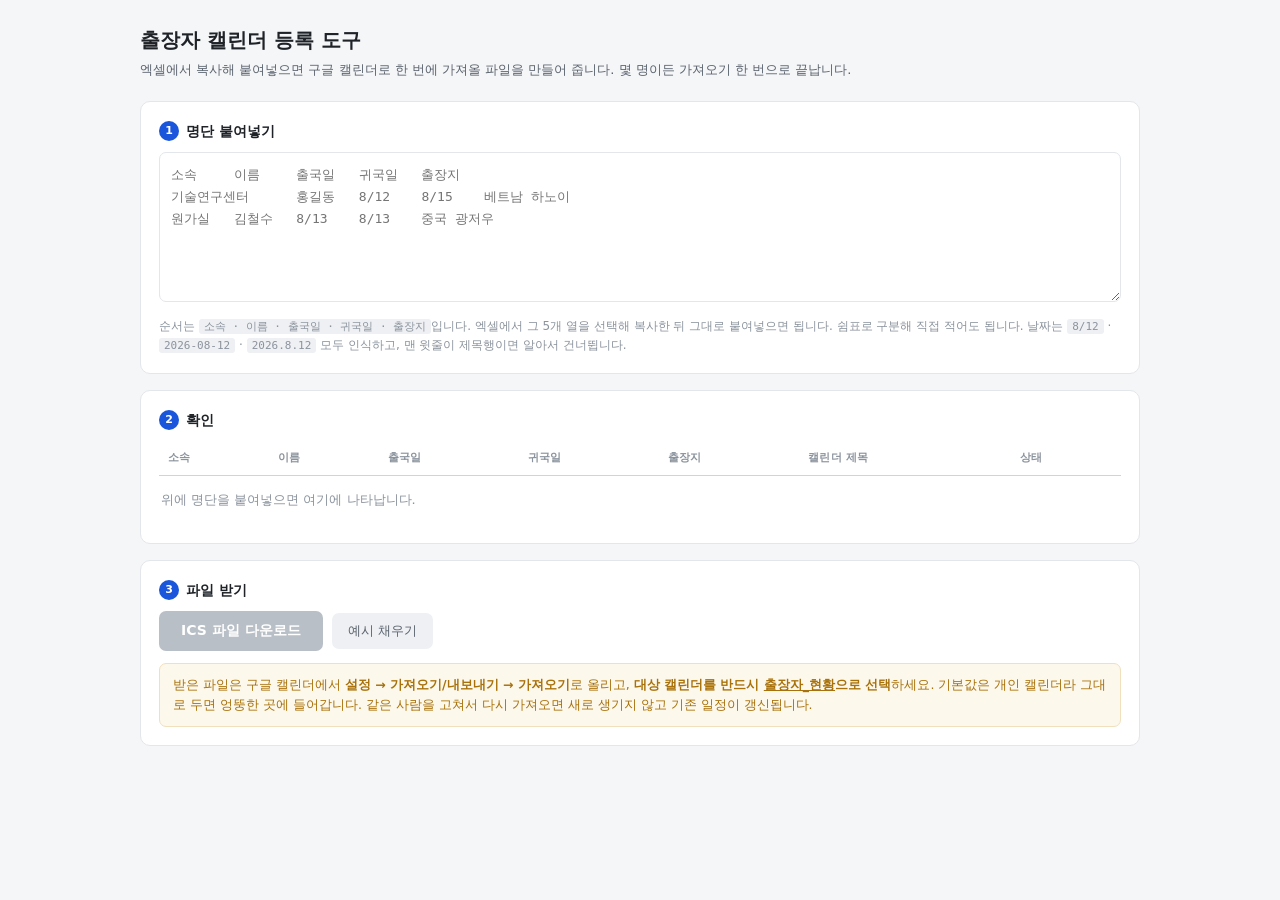
<file: travelers_ics.html>
<!-- 담당자가 엑셀에서 복사한 출장자 명단을 구글 캘린더 일괄 가져오기용 .ics 파일로 변환하는 도구 -->
<!DOCTYPE html>
<html lang="ko">
<head>
<meta charset="utf-8">
<meta name="viewport" content="width=device-width,initial-scale=1">
<title>출장자 캘린더 등록 도구</title>
<style>
  :root{
    --bg:#f5f6f8; --card:#fff; --line:#e3e6ea; --txt:#1f2328; --sub:#5b636d;
    --lbl:#8b939d; --accent:#1a56db; --ok:#0f7b3f; --err:#c0392b; --warn:#a8710a;
  }
  *{box-sizing:border-box;}
  body{margin:0;padding:24px 18px 60px;background:var(--bg);color:var(--txt);
    font:14px/1.6 "Malgun Gothic","맑은 고딕",system-ui,sans-serif;}
  .wrap{max-width:1000px;margin:0 auto;}
  h1{font-size:20px;margin:0 0 4px;}
  .lead{color:var(--sub);font-size:13px;margin:0 0 20px;}
  .card{background:var(--card);border:1px solid var(--line);border-radius:10px;
    padding:18px;margin-bottom:16px;}
  .card h2{font-size:14px;margin:0 0 10px;display:flex;align-items:center;gap:7px;}
  .num{display:inline-flex;align-items:center;justify-content:center;width:20px;height:20px;
    border-radius:50%;background:var(--accent);color:#fff;font-size:11px;font-weight:700;}
  textarea{width:100%;height:150px;padding:11px;border:1px solid var(--line);border-radius:7px;
    font:13px/1.7 Consolas,"D2Coding",monospace;resize:vertical;color:var(--txt);}
  textarea:focus{outline:2px solid var(--accent);outline-offset:-1px;}
  .hint{font-size:12px;color:var(--lbl);margin-top:8px;}
  .hint code{background:#eef0f3;padding:1px 5px;border-radius:3px;font-size:11px;}
  table{width:100%;border-collapse:collapse;font-size:13px;}
  th,td{padding:8px 9px;border-bottom:1px solid var(--line);text-align:left;vertical-align:top;}
  th{font-size:11px;color:var(--lbl);font-weight:600;letter-spacing:.02em;
    border-bottom:1px solid #cfd4da;white-space:nowrap;}
  td.title{font-family:Consolas,"D2Coding",monospace;font-size:12px;color:var(--accent);}
  tr.bad td{background:#fdf3f2;}
  .st-ok{color:var(--ok);font-weight:600;}
  .st-bad{color:var(--err);font-weight:600;}
  .scroll{overflow-x:auto;}
  button{padding:11px 22px;border:0;border-radius:7px;background:var(--accent);color:#fff;
    font-size:14px;font-weight:600;cursor:pointer;font-family:inherit;}
  button:disabled{background:#b9bfc7;cursor:not-allowed;}
  button.ghost{background:#eef0f3;color:var(--sub);font-weight:500;font-size:13px;padding:9px 16px;}
  .row{display:flex;gap:9px;align-items:center;flex-wrap:wrap;}
  .summary{font-size:13px;color:var(--sub);}
  ol{margin:0;padding-left:19px;} ol li{margin-bottom:7px;}
  .warn{background:#fdf8ec;border:1px solid #f0e0bd;border-radius:7px;padding:11px 13px;
    font-size:12.5px;color:var(--warn);margin-top:12px;}
  .empty{color:var(--lbl);font-size:13px;padding:14px 2px;}
</style>
</head>
<body>
<div class="wrap">

  <h1>출장자 캘린더 등록 도구</h1>
  <p class="lead">엑셀에서 복사해 붙여넣으면 구글 캘린더로 한 번에 가져올 파일을 만들어 줍니다. 몇 명이든 가져오기 한 번으로 끝납니다.</p>

  <div class="card">
    <h2><span class="num">1</span>명단 붙여넣기</h2>
    <textarea id="src" spellcheck="false" placeholder="소속	이름	출국일	귀국일	출장지
기술연구센터	홍길동	8/12	8/15	베트남 하노이
원가실	김철수	8/13	8/13	중국 광저우"></textarea>
    <div class="hint">
      순서는 <code>소속 · 이름 · 출국일 · 귀국일 · 출장지</code>입니다.
      엑셀에서 그 5개 열을 선택해 복사한 뒤 그대로 붙여넣으면 됩니다. 쉼표로 구분해 직접 적어도 됩니다.
      날짜는 <code>8/12</code> · <code>2026-08-12</code> · <code>2026.8.12</code> 모두 인식하고,
      맨 윗줄이 제목행이면 알아서 건너뜁니다.
    </div>
  </div>

  <div class="card">
    <h2><span class="num">2</span>확인</h2>
    <div class="scroll"><table id="tbl">
      <thead><tr><th>소속</th><th>이름</th><th>출국일</th><th>귀국일</th><th>출장지</th><th>캘린더 제목</th><th>상태</th></tr></thead>
      <tbody id="tb"></tbody>
    </table></div>
    <div class="empty" id="empty">위에 명단을 붙여넣으면 여기에 나타납니다.</div>
  </div>

  <div class="card">
    <h2><span class="num">3</span>파일 받기</h2>
    <div class="row">
      <button id="dl" disabled>ICS 파일 다운로드</button>
      <button class="ghost" id="demo">예시 채우기</button>
      <span class="summary" id="sum"></span>
    </div>
    <div class="warn">
      받은 파일은 구글 캘린더에서 <b>설정 → 가져오기/내보내기 → 가져오기</b>로 올리고,
      <b>대상 캘린더를 반드시 <u>출장자_현황</u>으로 선택</b>하세요. 기본값은 개인 캘린더라 그대로 두면 엉뚱한 곳에 들어갑니다.
      같은 사람을 고쳐서 다시 가져오면 새로 생기지 않고 기존 일정이 갱신됩니다.
    </div>
  </div>

</div>

<script>
/* 종일 일정의 DTEND는 exclusive다. 화면에 8/15까지 보이려면 20260816을 써야 한다. */
const HEADER_HINT = ['소속','부서','이름','성명','출국','귀국','출장지','행선지'];

function parseDate(raw, baseYear){
  const s = String(raw||'').trim().replace(/[.\-]/g,'/').replace(/\s/g,'');
  if(!s) return null;
  const p = s.split('/').filter(x=>x!=='').map(Number);
  if(p.some(isNaN)) return null;
  let y,m,d;
  if(p.length===3){ [y,m,d]=p; if(y<100) y+=2000; }
  else if(p.length===2){ y=baseYear; [m,d]=p; }
  else return null;
  if(m<1||m>12||d<1||d>31) return null;
  const dt = new Date(y,m-1,d);
  return (dt.getMonth()===m-1 && dt.getDate()===d) ? dt : null;
}
const iso = dt => dt.getFullYear()+'-'+String(dt.getMonth()+1).padStart(2,'0')+'-'+String(dt.getDate()).padStart(2,'0');
const ymd = dt => iso(dt).replace(/-/g,'');
const plusDay = dt => new Date(dt.getFullYear(), dt.getMonth(), dt.getDate()+1);

function parseRows(text){
  const baseYear = new Date().getFullYear();
  const out = [];
  text.split(/\r?\n/).forEach((line, i) => {
    if(!line.trim()) return;
    const cells = (line.includes('\t') ? line.split('\t') : line.split(','))
                    .map(c => c.trim());
    /* 제목행 건너뛰기 */
    if(i===0 && cells.filter(c => HEADER_HINT.some(h => c.includes(h))).length >= 2) return;
    const [dept,name,depS,retS,dest] = [0,1,2,3,4].map(k => cells[k] || '');
    const r = {dept,name,dest,depS,retS,errs:[]};
    if(!dept) r.errs.push('소속 없음');
    if(!name) r.errs.push('이름 없음');
    if(!dest) r.errs.push('출장지 없음');
    const dep = parseDate(depS, baseYear);
    let ret = parseDate(retS, baseYear);
    if(!dep) r.errs.push('출국일 인식 불가');
    if(!ret) r.errs.push('귀국일 인식 불가');
    if(dep && ret && ret < dep){           /* 연말 → 연초로 넘어가는 출장 */
      ret = new Date(ret.getFullYear()+1, ret.getMonth(), ret.getDate());
    }
    r.dep = dep; r.ret = ret;
    r.title = [dept,name,dest].join('/');
    out.push(r);
  });
  return out;
}

function esc(s){ return String(s).replace(/\\/g,'\\\\').replace(/;/g,'\\;').replace(/,/g,'\\,').replace(/\n/g,'\\n'); }
function uid(r){
  let h = 0; const key = r.title + '|' + ymd(r.dep);
  for(let i=0;i<key.length;i++){ h = (h*31 + key.charCodeAt(i)) | 0; }
  return 'trav-' + Math.abs(h).toString(36) + '-' + ymd(r.dep) + '@shinshinsa';
}

function buildICS(rows){
  const now = new Date();
  const stamp = now.getUTCFullYear()+String(now.getUTCMonth()+1).padStart(2,'0')+String(now.getUTCDate()).padStart(2,'0')
              +'T'+String(now.getUTCHours()).padStart(2,'0')+String(now.getUTCMinutes()).padStart(2,'0')+String(now.getUTCSeconds()).padStart(2,'0')+'Z';
  const L = ['BEGIN:VCALENDAR','VERSION:2.0','PRODID:-//ShinShinsa//Travelers//KO',
             'CALSCALE:GREGORIAN','METHOD:PUBLISH'];
  rows.forEach(r => {
    L.push('BEGIN:VEVENT', 'UID:'+uid(r), 'DTSTAMP:'+stamp,
           'DTSTART;VALUE=DATE:'+ymd(r.dep),
           'DTEND;VALUE=DATE:'+ymd(plusDay(r.ret)),   /* exclusive */
           'SUMMARY:'+esc(r.title), 'TRANSP:TRANSPARENT', 'END:VEVENT');
  });
  L.push('END:VCALENDAR');
  return L.join('\r\n') + '\r\n';
}

const $ = id => document.getElementById(id);
let good = [];

function render(){
  const rows = parseRows($('src').value);
  good = rows.filter(r => !r.errs.length);
  $('tb').innerHTML = rows.map(r => {
    const ok = !r.errs.length;
    return `<tr class="${ok?'':'bad'}">
      <td>${r.dept||'—'}</td><td>${r.name||'—'}</td>
      <td>${r.dep?iso(r.dep):(r.depS||'—')}</td><td>${r.ret?iso(r.ret):(r.retS||'—')}</td>
      <td>${r.dest||'—'}</td>
      <td class="title">${ok?r.title:'—'}</td>
      <td class="${ok?'st-ok':'st-bad'}">${ok?'정상':r.errs.join(', ')}</td>
    </tr>`;
  }).join('');
  $('empty').style.display = rows.length ? 'none' : '';
  $('dl').disabled = !good.length;
  const bad = rows.length - good.length;
  $('sum').textContent = rows.length
    ? `${good.length}명 등록 대상${bad ? ` · ${bad}줄은 오류라 제외됩니다` : ''}`
    : '';
}

$('src').addEventListener('input', render);
$('demo').addEventListener('click', () => {
  $('src').value = '소속\t이름\t출국일\t귀국일\t출장지\n'
    + '기술연구센터\t홍길동\t8/12\t8/15\t베트남 하노이\n'
    + '원가실\t김철수\t8/13\t8/13\t중국 광저우\n'
    + '기획실\t박영희\t2026-08-20\t2026-08-27\t태국 방콕';
  render();
});
$('dl').addEventListener('click', () => {
  const blob = new Blob([buildICS(good)], {type:'text/calendar;charset=utf-8'});
  const a = document.createElement('a');
  a.href = URL.createObjectURL(blob);
  a.download = '출장자_' + iso(new Date()).replace(/-/g,'') + '.ics';
  a.click();
  URL.revokeObjectURL(a.href);
});
render();
</script>
</body>
</html>
</file>
